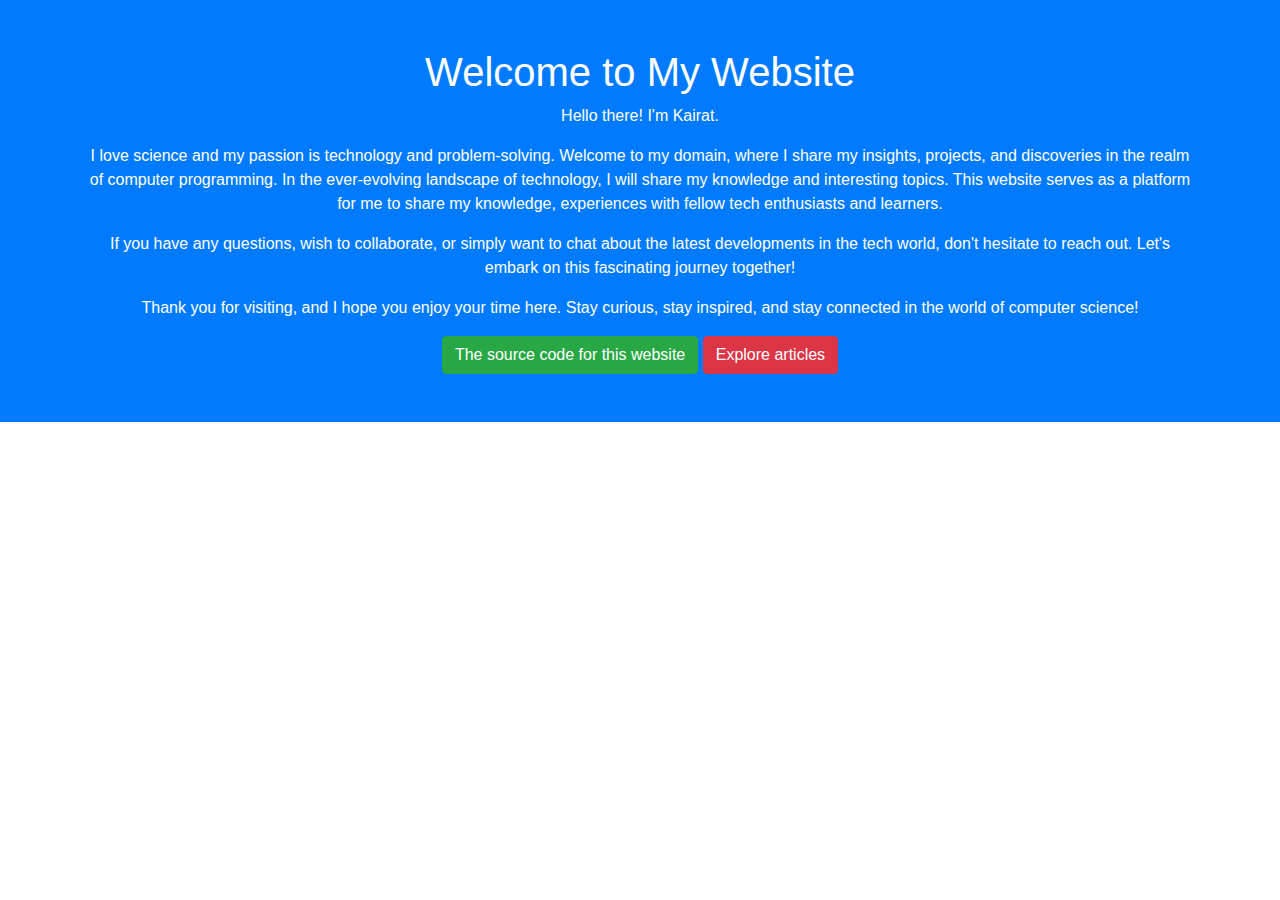
<file: cms/templates/cms/index.html>
<!-- new_homepage.html -->
<!DOCTYPE html>
<html>
    <head>
        <title>My website</title>
        <link rel="stylesheet" href="https://maxcdn.bootstrapcdn.com/bootstrap/4.5.2/css/bootstrap.min.css">
    </head>
    <body>
        <div class="container-fluid bg-primary text-white py-5">
            <div class="container">
                <div class="row">
                    <div class="col-md-12 text-center">
                        <h1>Welcome to My Website</h1>
                        <p>Hello there! I'm Kairat. </p>
                        <p>I love science and my passion is
                        technology and problem-solving. Welcome to my domain, where I share my
                        insights, projects, and discoveries in the realm of computer programming.
                        In the ever-evolving landscape of technology, I will share my knowledge and
                        interesting topics. This website serves as a platform for me to share my
                        knowledge, experiences with fellow tech enthusiasts and learners.</p>
                        <p> If you have any questions, wish to collaborate, or
                        simply want to chat about the latest developments in
                        the tech world, don't hesitate to reach out. Let's
                        embark on this fascinating journey together!</p>
                        <p>Thank you for visiting, and I hope you enjoy your time here. Stay curious, stay inspired, and stay connected in the world of computer science!</p>
                        <a
                            href="https://github.com/kairat-kempirbaev/MyAwesomeBlog"
                            class='btn btn-success btn-md'>
                            The source code for this website</a>
                        <a href="blog" class="btn btn-danger btn-md">Explore articles</a>
                    </div>
                </div>
            </div>
        </div>
        <!-- Add Bootstrap JS and jQuery -->
        <script src="https://code.jquery.com/jquery-3.5.1.slim.min.js"></script>
        <script src="https://cdn.jsdelivr.net/npm/@popperjs/core@2.11.6/dist/umd/popper.min.js"></script>
        <script src="https://maxcdn.bootstrapcdn.com/bootstrap/4.5.2/js/bootstrap.min.js"></script></body>
</html>
</file>
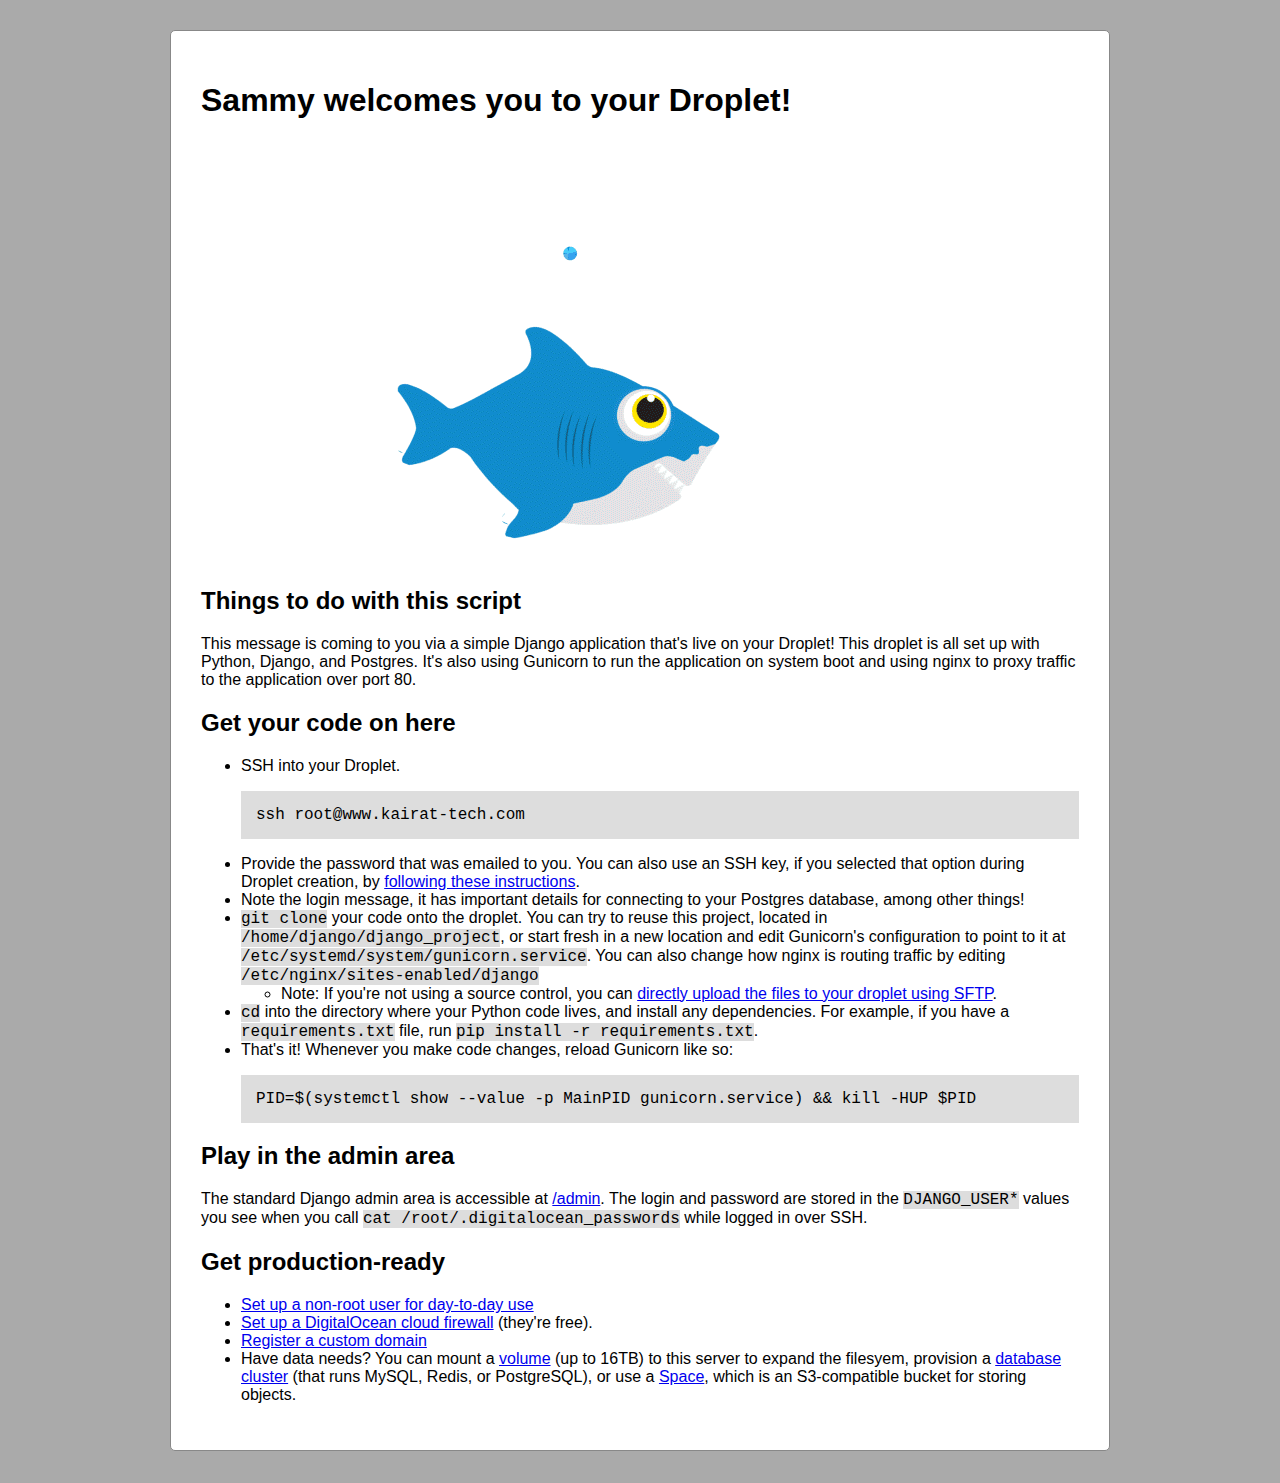
<file: Your Django Droplet.html>
<!DOCTYPE html>
<html><head>
<meta http-equiv="content-type" content="text/html; charset=UTF-8">
<title>Your Django Droplet</title>
<style>
    body {
        width: 1000px;
        margin: 0 auto;
        font-family: Tahoma, Verdana, Arial, sans-serif;
        background: #AAAAAA;
    }
    div {
      padding: 30px;
      background: #FFFFFF;
      margin: 30px;
      border-radius: 5px;
      border: 1px solid #888888;
    }
    pre {
      padding: 15px;
    }
    code, pre {
      font-size: 16px;
      background: #DDDDDD
    }
</style>
</head>
<body>
  <div>
    <h1>Sammy welcomes you to your Droplet!</h1>
    <img src="Your%20Django%20Droplet_files/sammytheshark.gif">
    <h2>Things to do with this script</h2>
    <p>This message is coming to you via a simple Django application 
that's live on your Droplet! This droplet is all set up with Python, 
Django, and Postgres. It's also using Gunicorn to run the application on
 system boot and using nginx to proxy traffic to the application over 
port 80.</p>
    <h2>Get your code on here</h2>
    <ul>
      <li>SSH into your Droplet. <pre><code>ssh root@www.kairat-tech.com</code></pre></li>
      <li>Provide the password that was emailed to you. You can also use
 an SSH key, if you selected that option during Droplet creation, by <a href="https://www.digitalocean.com/docs/droplets/how-to/add-ssh-keys/">following these instructions</a>.</li>
      <li>Note the login message, it has important details for connecting to your Postgres database, among other things!</li>
      <li><code>git clone</code> your code onto the droplet. You can try to reuse this project, located in <code>/home/django/django_project</code>, or start fresh in a new location and edit Gunicorn's configuration to point to it at <code>/etc/systemd/system/gunicorn.service</code>. You can also change how nginx is routing traffic by editing <code>/etc/nginx/sites-enabled/django</code></li>
      <ul>
        <li>Note: If you're not using a source control, you can <a href="https://www.digitalocean.com/docs/droplets/how-to/transfer-files/">directly upload the files to your droplet using SFTP</a>.
      </li></ul>
      <li><code>cd</code> into the directory where your Python  code lives, and install any dependencies. For example, if you have a <code>requirements.txt</code> file, run <code>pip install -r requirements.txt</code>.
      </li><li>That's it! Whenever you make code changes, reload Gunicorn like so: <pre><code>PID=$(systemctl show --value -p MainPID gunicorn.service) &amp;&amp; kill -HUP $PID</code></pre></li>
    </ul>
    <h2>Play in the admin area</h2>
    <p>The standard Django admin area is accessible at <a href="https://www.kairat-tech.com/admin">/admin</a>. The login and password are stored in the <code>DJANGO_USER*</code> values you see when you call  <code>cat /root/.digitalocean_passwords</code> while logged in over SSH.</p>
    <h2>Get production-ready</h2>
    <ul>
      <li><a href="https://www.digitalocean.com/community/tutorials/initial-server-setup-with-ubuntu-18-04">Set up a non-root user for day-to-day use</a></li>
      <li><a href="https://www.digitalocean.com/docs/networking/firewalls/">Set up a DigitalOcean cloud firewall</a> (they're free).</li>
      <li><a href="https://www.digitalocean.com/docs/networking/dns/quickstart/">Register a custom domain</a></li>
      <li>Have data needs? You can mount a <a href="https://www.digitalocean.com/docs/volumes/">volume</a> (up to 16TB)
        to this server to expand the filesyem, provision a <a href="https://www.digitalocean.com/docs/databases/">database cluster</a> (that runs MySQL, Redis, or PostgreSQL),
        or use a <a href="https://www.digitalocean.com/docs/spaces/">Space</a>, which is an S3-compatible bucket for storing objects.
    </li></ul>
  </div>


</body></html>
</file>
